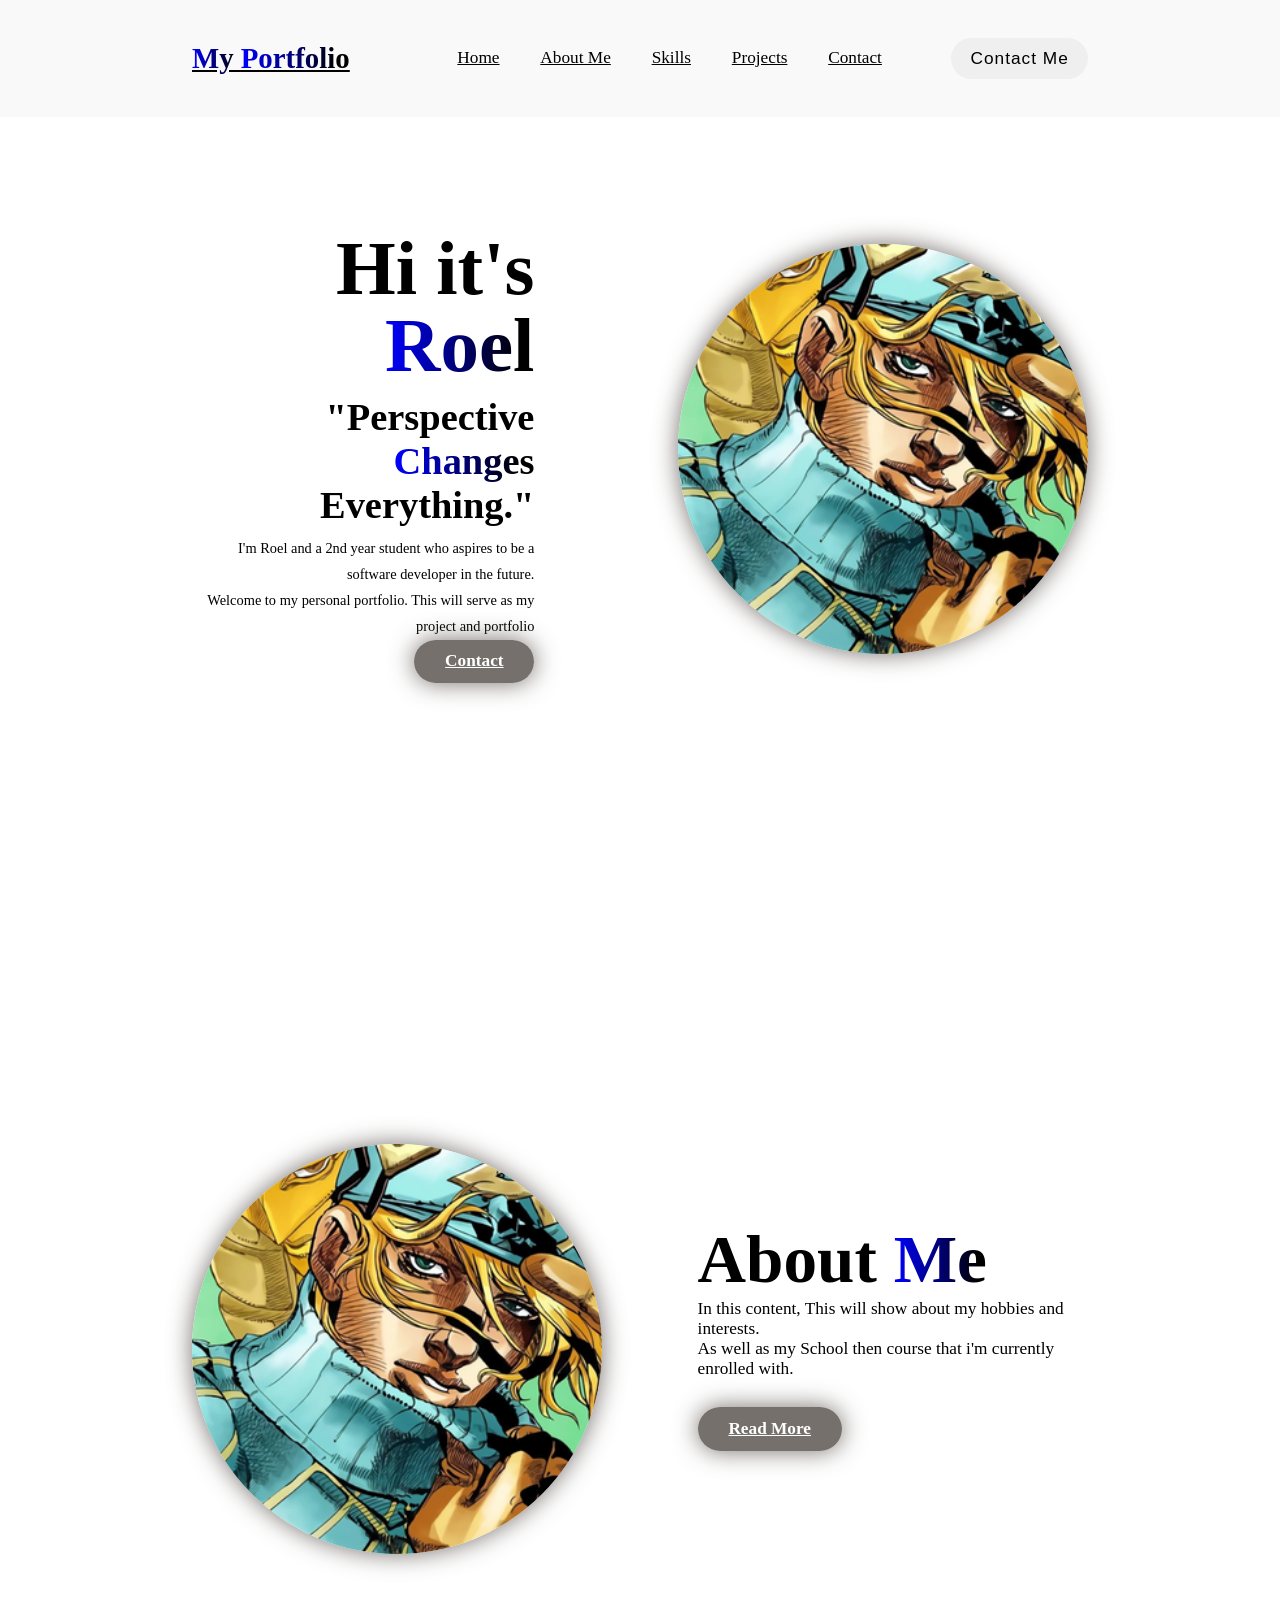
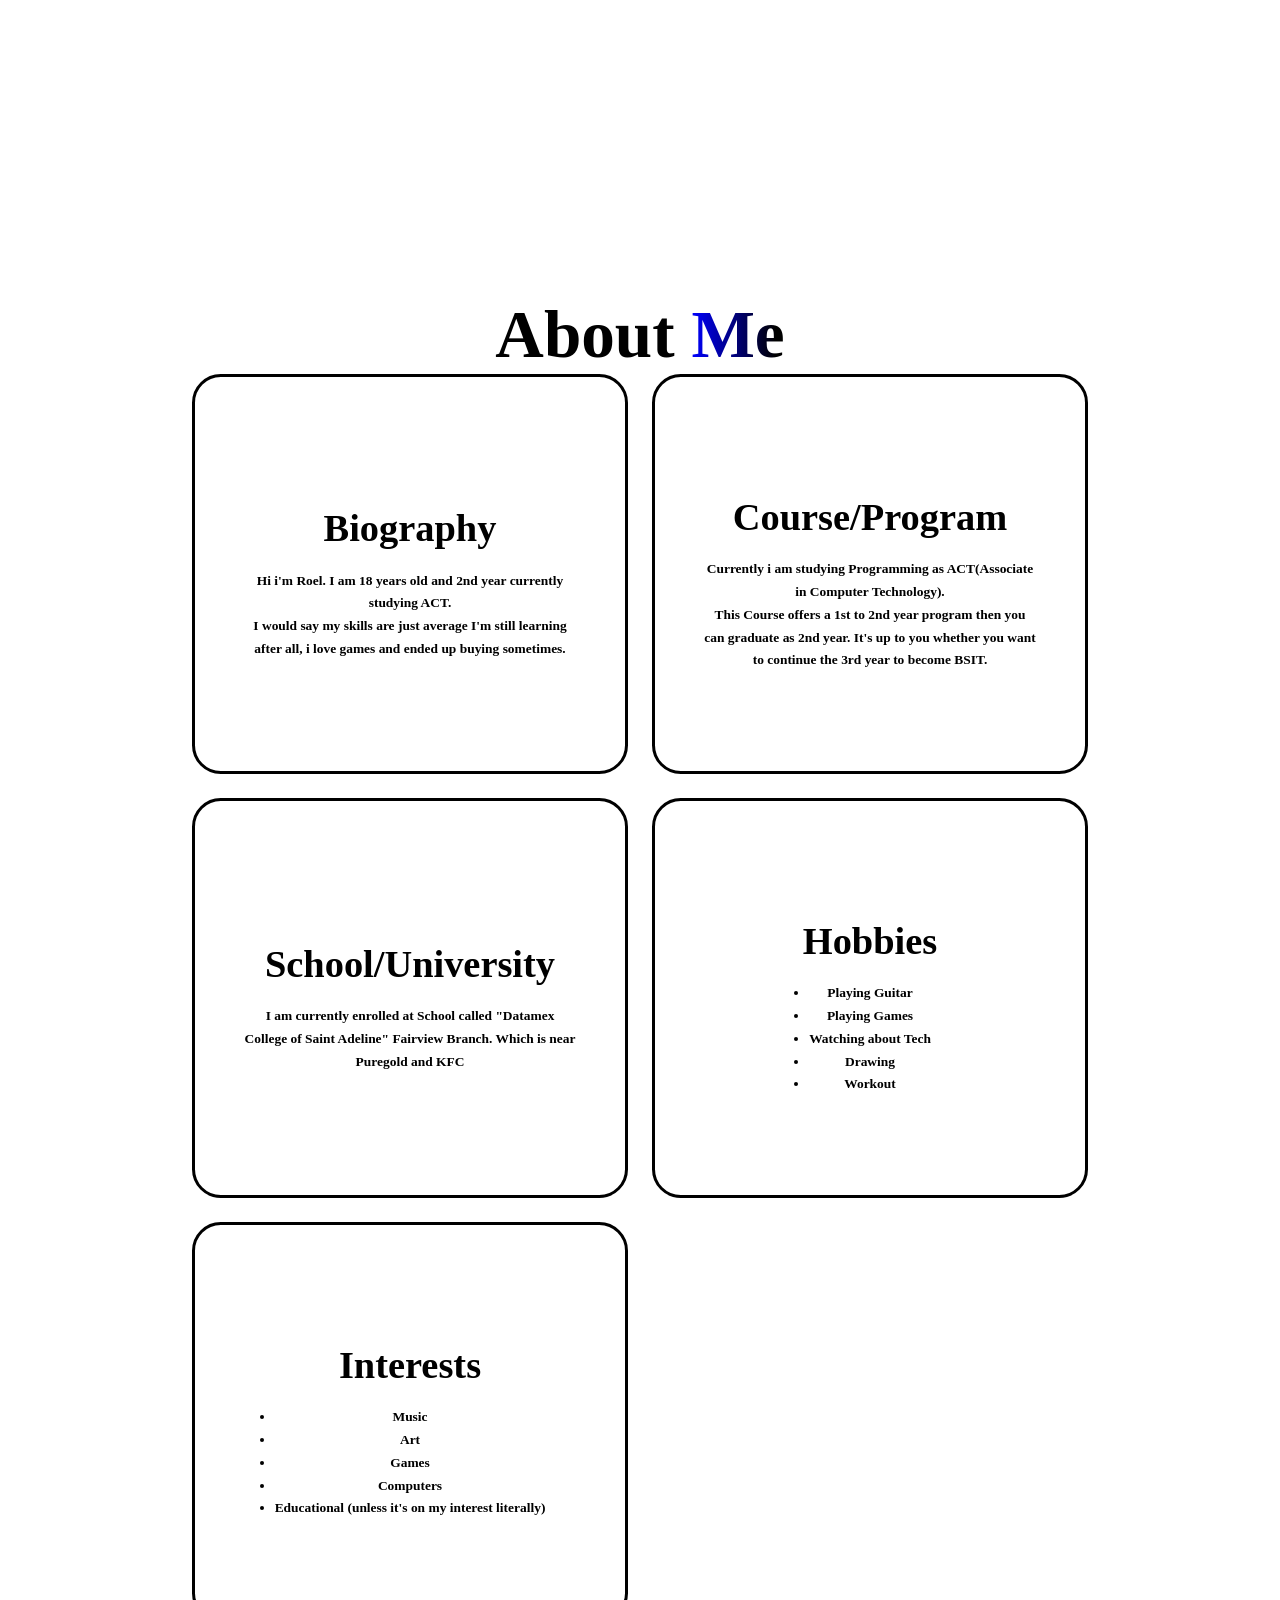
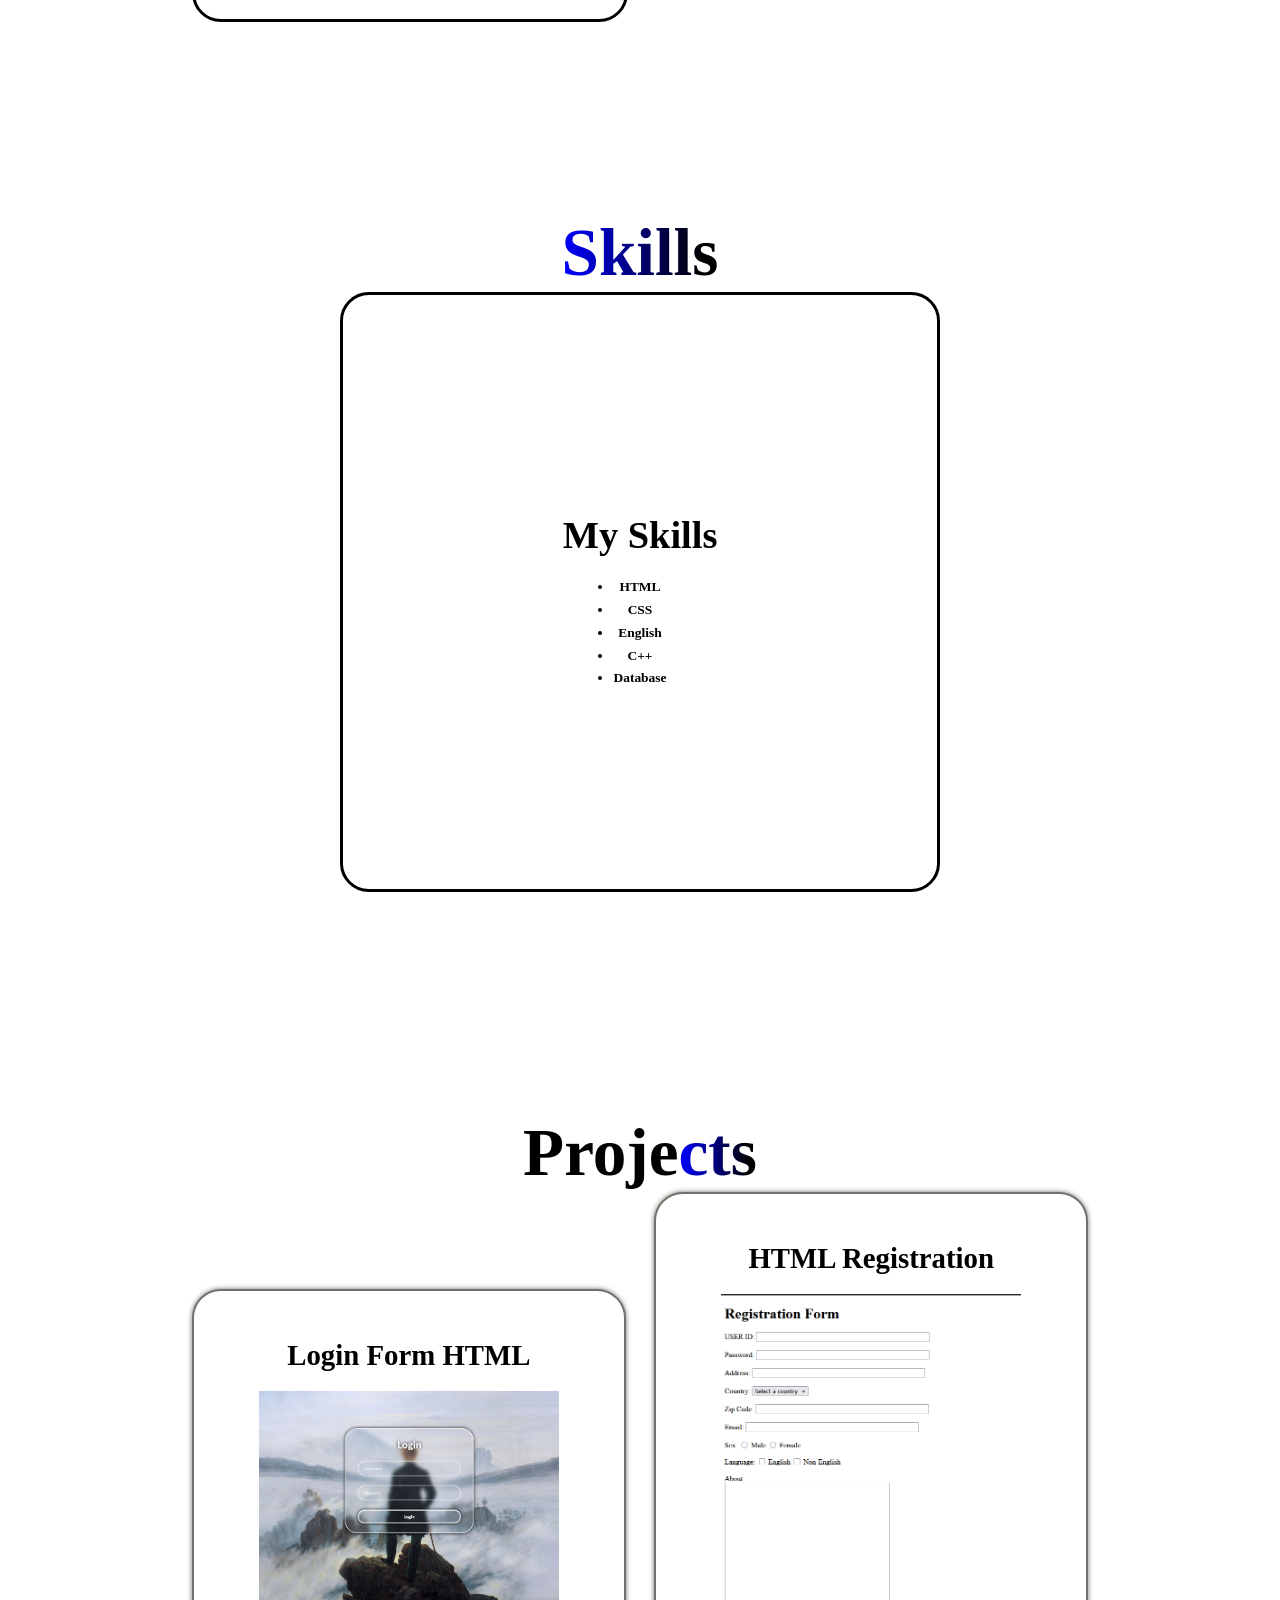
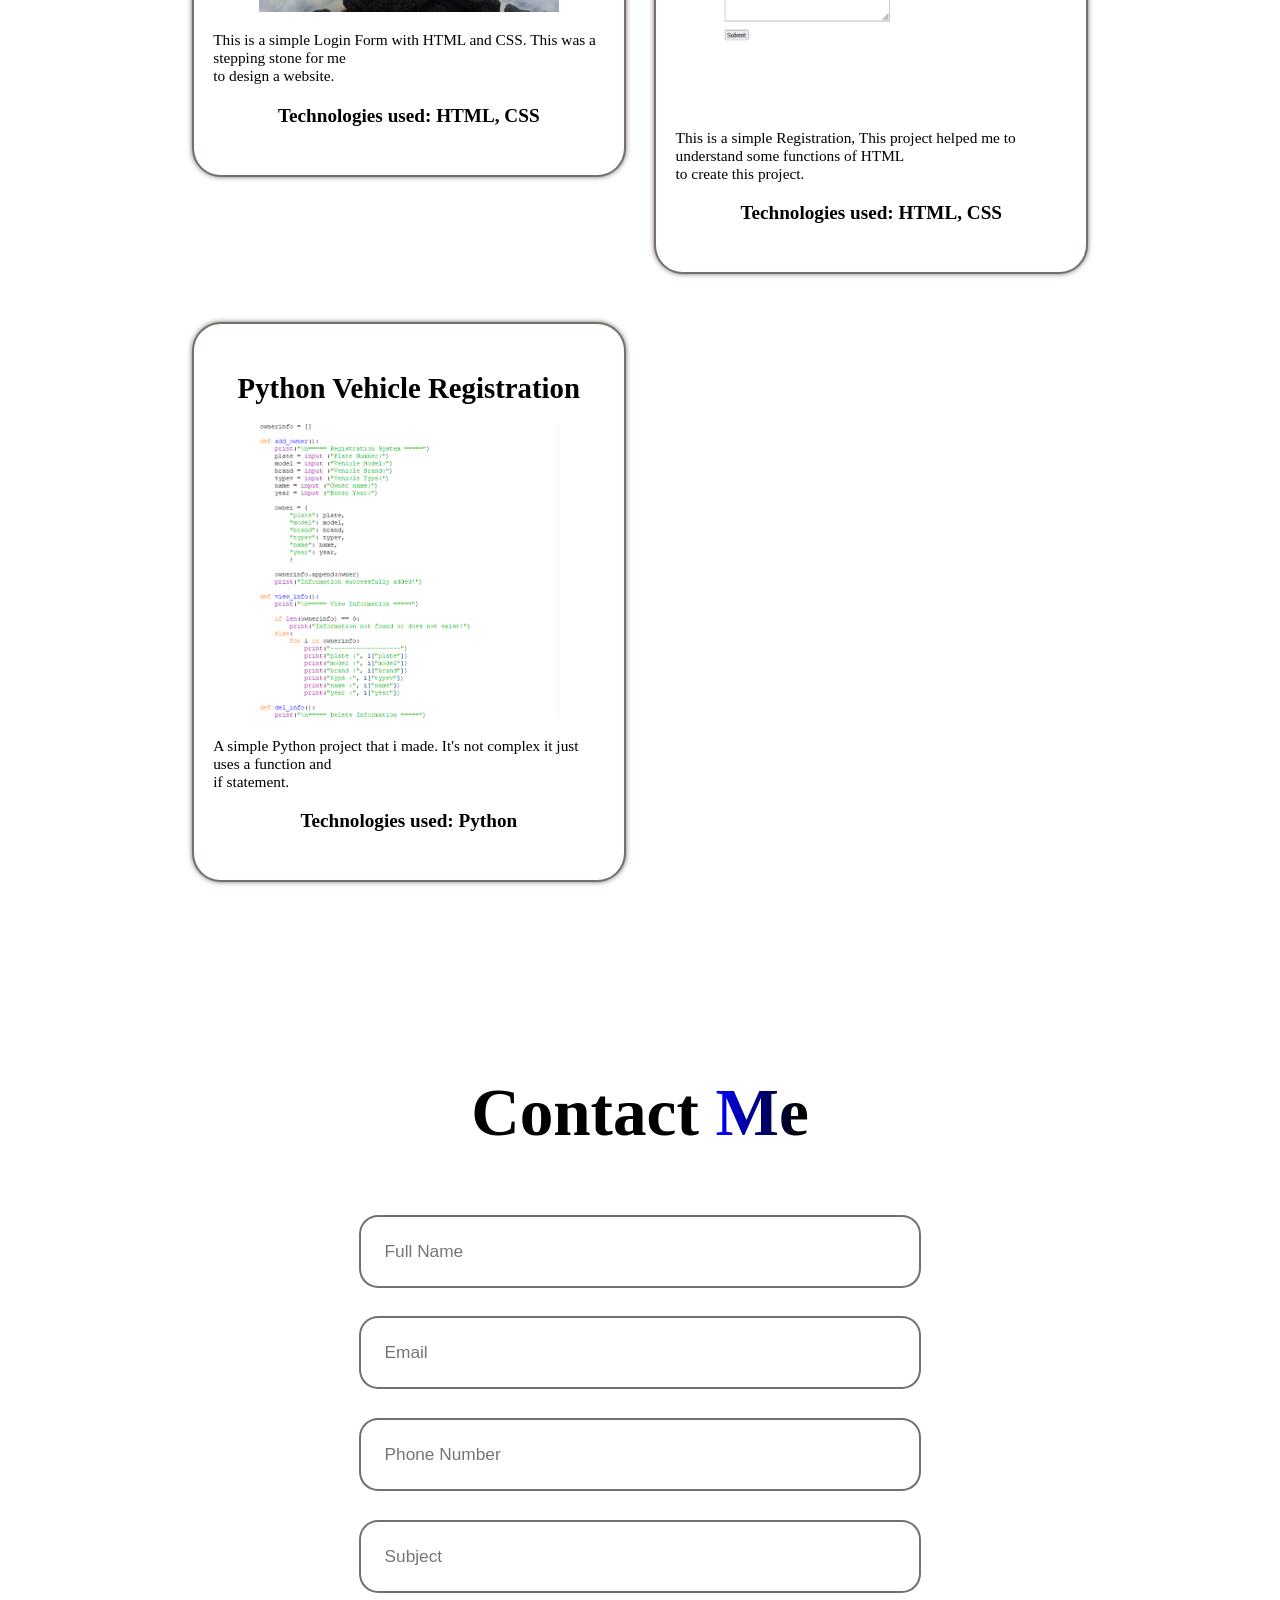
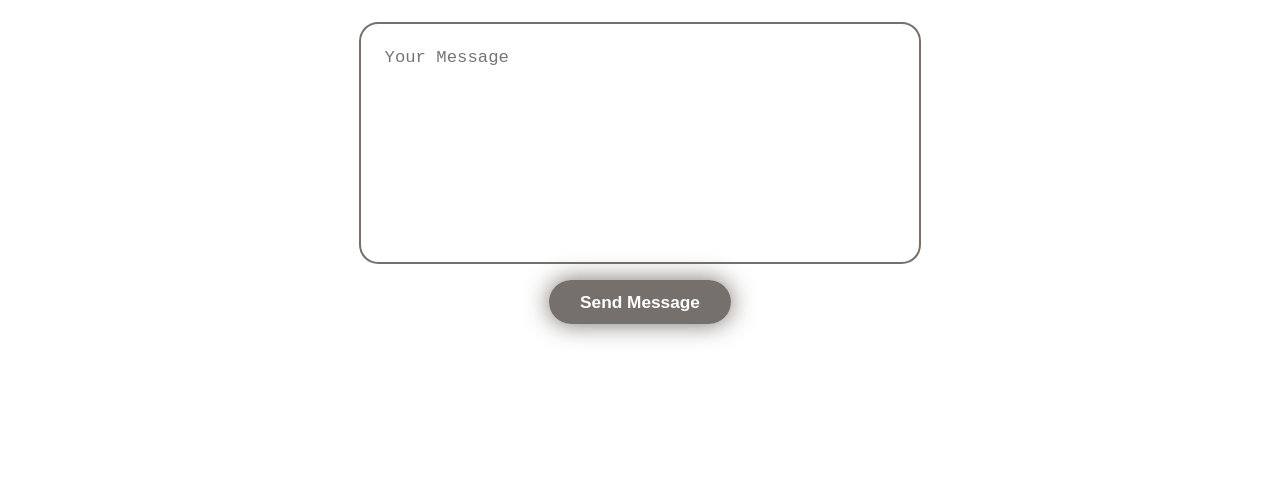
<file: index.html>
<!DOCTYPE html>
<html lang="en">
<head>
    <meta charset="UTF-8">
    <meta name="viewport" content="width=device-width, initial-scale=1.0">
    <title>My Portfolio</title>
    <link rel="stylesheet" href="style.css">
</head>
<body>
    <header class="header">
        <a href="#home" class="logo">
            <span>My </span><span>Portfolio</span>
        </a>

        <nav class="navbar">
            <a href="#home">Home</a>
            <a href="#about">About Me</a>
            <a href="#skills">Skills</a>
            <a href="#projects">Projects</a>
            <a href="#contact">Contact</a>
        </nav>

        <a href="#contact">
            <button class="contact-btn">Contact Me</button>
        </a>

    </header>

    <section class="home" id="home">
        <div class="home-content">
            <h1>Hi it's <span>Roel</span></h1>
            <h3>"Perspective <span>Changes </span> Everything."</h3>
            <p>I'm Roel and a 2nd year student who aspires to be a software developer in the future. <br> Welcome to my personal portfolio. This will serve as my project and portfolio</p>

            <div class="btn-group">
                <a href="#contact" class="btn">Contact</a>
            </div>
        </div>

        <div class="home-img">
            <img src="Screenshot 2026-10-11 160547.png" alt="">
        </div>
    </section>

    <section class="about" id="about">
        <div class="about-img">
            <img src="Screenshot 2026-10-11 160547.png" alt="">
        </div>

        <div class="about-content">
            <h2>About <span>Me</span></h2>
            <p>In this content, This will show about my hobbies and interests. <br> As well as my School then course that i'm currently enrolled with.</p>
            <a href="#about-content1" class="btn">Read More</a>
        </div>
    </section>

    <section id="about-content1" class="about-content1">

        <h2 class="heading">About <span>Me</span></h2>

        <div class="about-container">
            <div class="about-box">
                <div class="about-info">
                    <h4>Biography</h4>
                    <p>Hi i'm Roel. I am 18 years old and 2nd year currently studying ACT. <br> I would say my skills are just average
                        I'm still learning after all, i love games and ended up buying sometimes.
                    </p>
                </div>
            </div>

            <div class="about-box">
                <div class="about-info">
                    <h4>Course/Program</h4>
                    <p>Currently i am studying Programming as ACT(Associate in Computer Technology). <br>
                    This Course offers a 1st to 2nd year program then you can graduate as 2nd year. It's up to you whether you want to continue the 3rd year to become BSIT.</p>
                </div>
            </div>

            <div class="about-box">
                <div class="about-info">
                    <h4>School/University</h4>
                    <p>I am currently enrolled at School called "Datamex College of Saint Adeline" Fairview Branch. Which is near Puregold and KFC</p>
                </div>
            </div>

            <div class="about-box">
                <div class="about-info">
                    <h4>Hobbies</h4>
                        <ul>
                            <li>Playing Guitar</li>
                            <li>Playing Games</li>
                            <li>Watching about Tech</li>
                            <li>Drawing</li>
                            <li>Workout</li>
                        </ul>
                </div>
            </div>

            <div class="about-box">
                <div class="about-info">
                    <h4>Interests</h4>
                        <ul>
                            <li>Music</li>
                            <li>Art</li>
                            <li>Games</li>
                            <li>Computers</li>
                            <li>Educational (unless it's on my interest literally)</li>
                        </ul>
                </div>
            </div>
        </div>
    </section>
    
    <section class="skills" id="skills">

        <h2 class="heading"><span>Skills</span></h2>

        <div class="skills-container">
            <div class="skills-box">
                <div class="skills-info">
                    <h4>My Skills</h4>
                    <ul>
                        <li>HTML</li>
                        <li>CSS</li>
                        <li>English</li>
                        <li>C++</li>
                        <li>Database</li>
                    </ul>
                </div>
            </div>
        </div>
    </section>

    <section class="projects" id="projects">
        <h2 class="heading">Proje<span>cts</span></h2>

        <div class="project-box">
            <div class="project-card">
                <h3>Login Form HTML</h3>

                <img src="Screenshot 2026-10-16 161153.png" alt="">

                <p>
                    This is a simple Login Form with HTML and CSS. This was a stepping stone for me <br>
                    to design a website.
                </p>

                <h4>Technologies used: HTML, CSS</h4>
            </div>

            <div class="project-card">
                <h3>HTML Registration</h3>

                <img src="Screenshot 2026-09-26 212255.png" alt="">

                <p>
                    This is a simple Registration, This project helped me to understand some functions of HTML <br>
                    to create this project.
                </p>

                <h4>Technologies used: HTML, CSS</h4>
            </div>

            <div class="project-card">
                <h3>Python Vehicle Registration</h3>

                <img src="Screenshot 2026-10-16 161431.png" alt="">

                <p>
                    A simple Python project that i made. It's not complex it just uses a function and <br>
                    if statement.
                </p>

                <h4>Technologies used: Python </h4>
            </div>
        </div>
    </section>

    <section class="contact" id="contact">

        <h2 class="heading">Contact <span>Me</span></h2>
        <form action="#">
            <div class="input-group">
                <div class="input-box">
                    <input type="type" placeholder="Full Name">
                    <input type="email" placeholder="Email">
                </div>

                <div class="input-box">
                    <input type="number" placeholder="Phone Number">
                    <input type="text" placeholder="Subject">
                </div>

                <div class="input-group2">
                    <textarea name="" id="" placeholder="Your Message" cols="30" rows="10"></textarea>
                    <input type="submit" value="Send Message" class="btn">
                </div>
            </div>
        </form>
    </section>
</body>
</html>
</file>
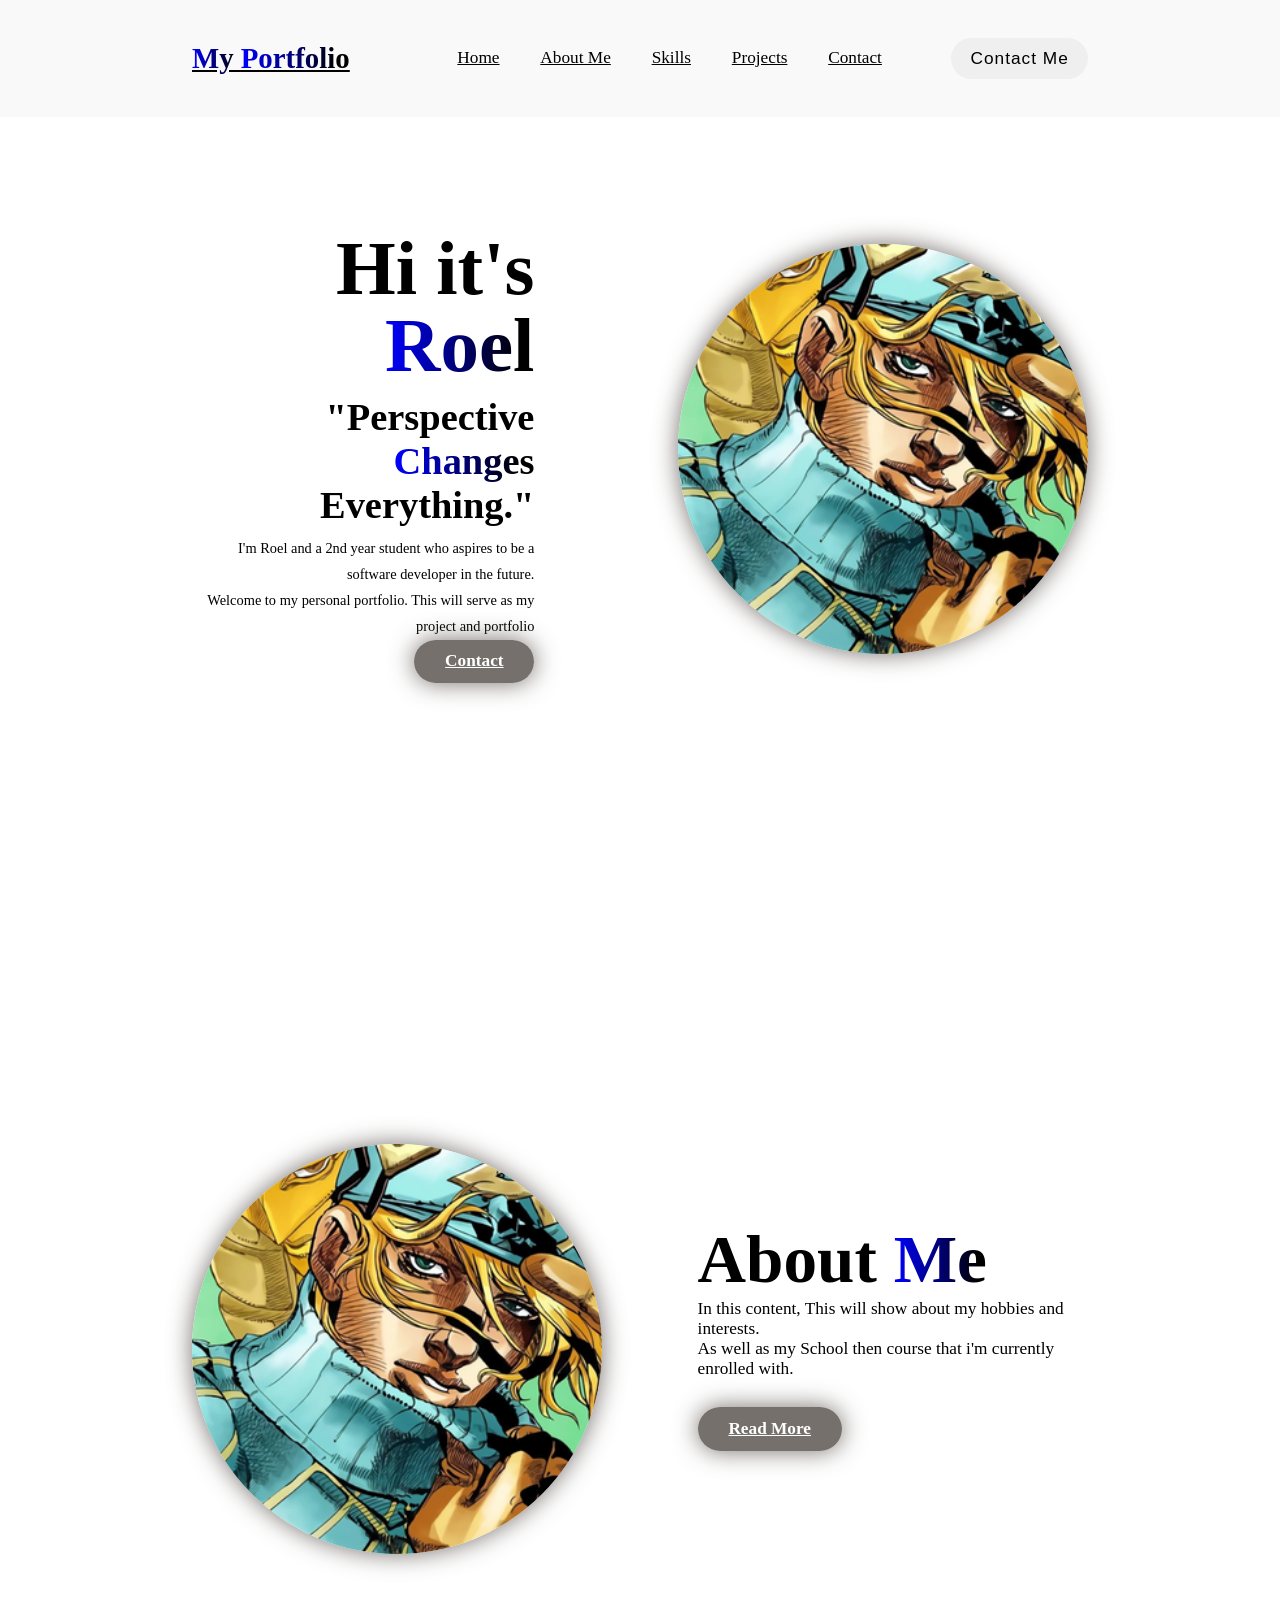
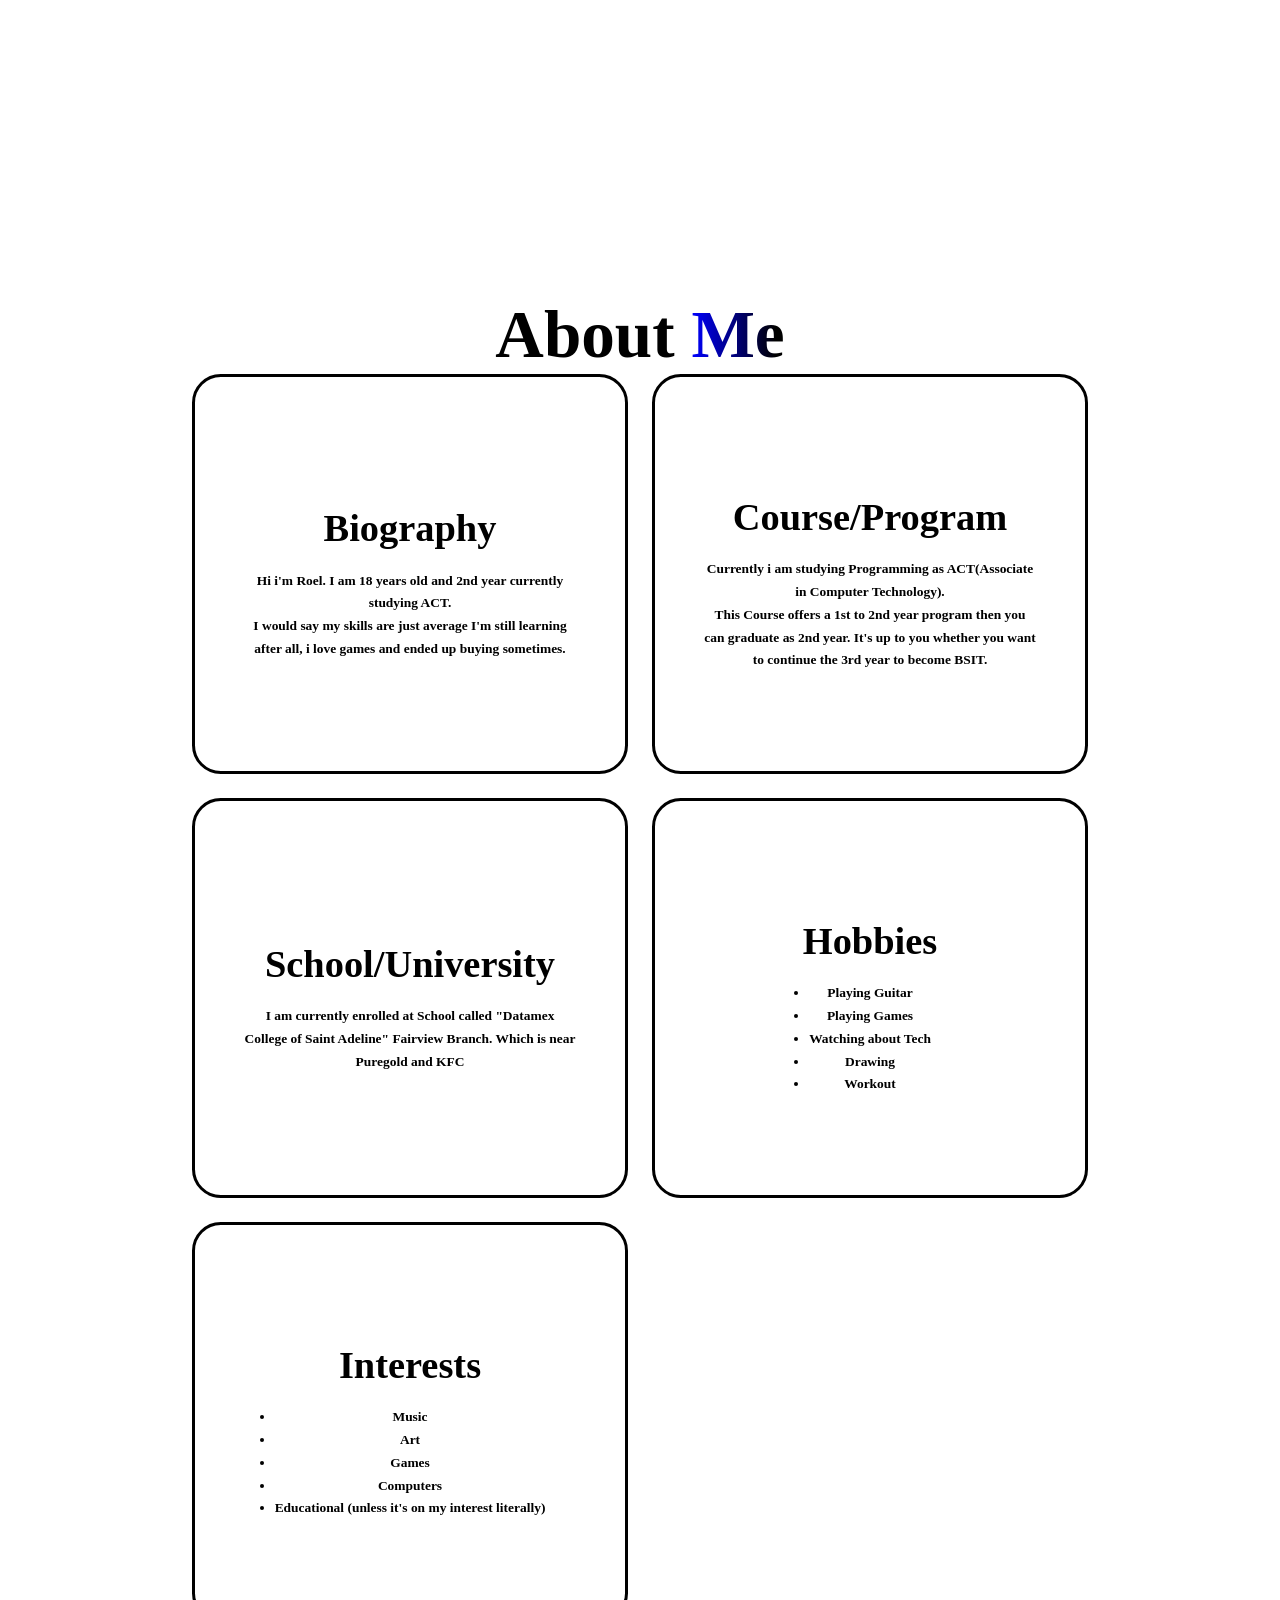
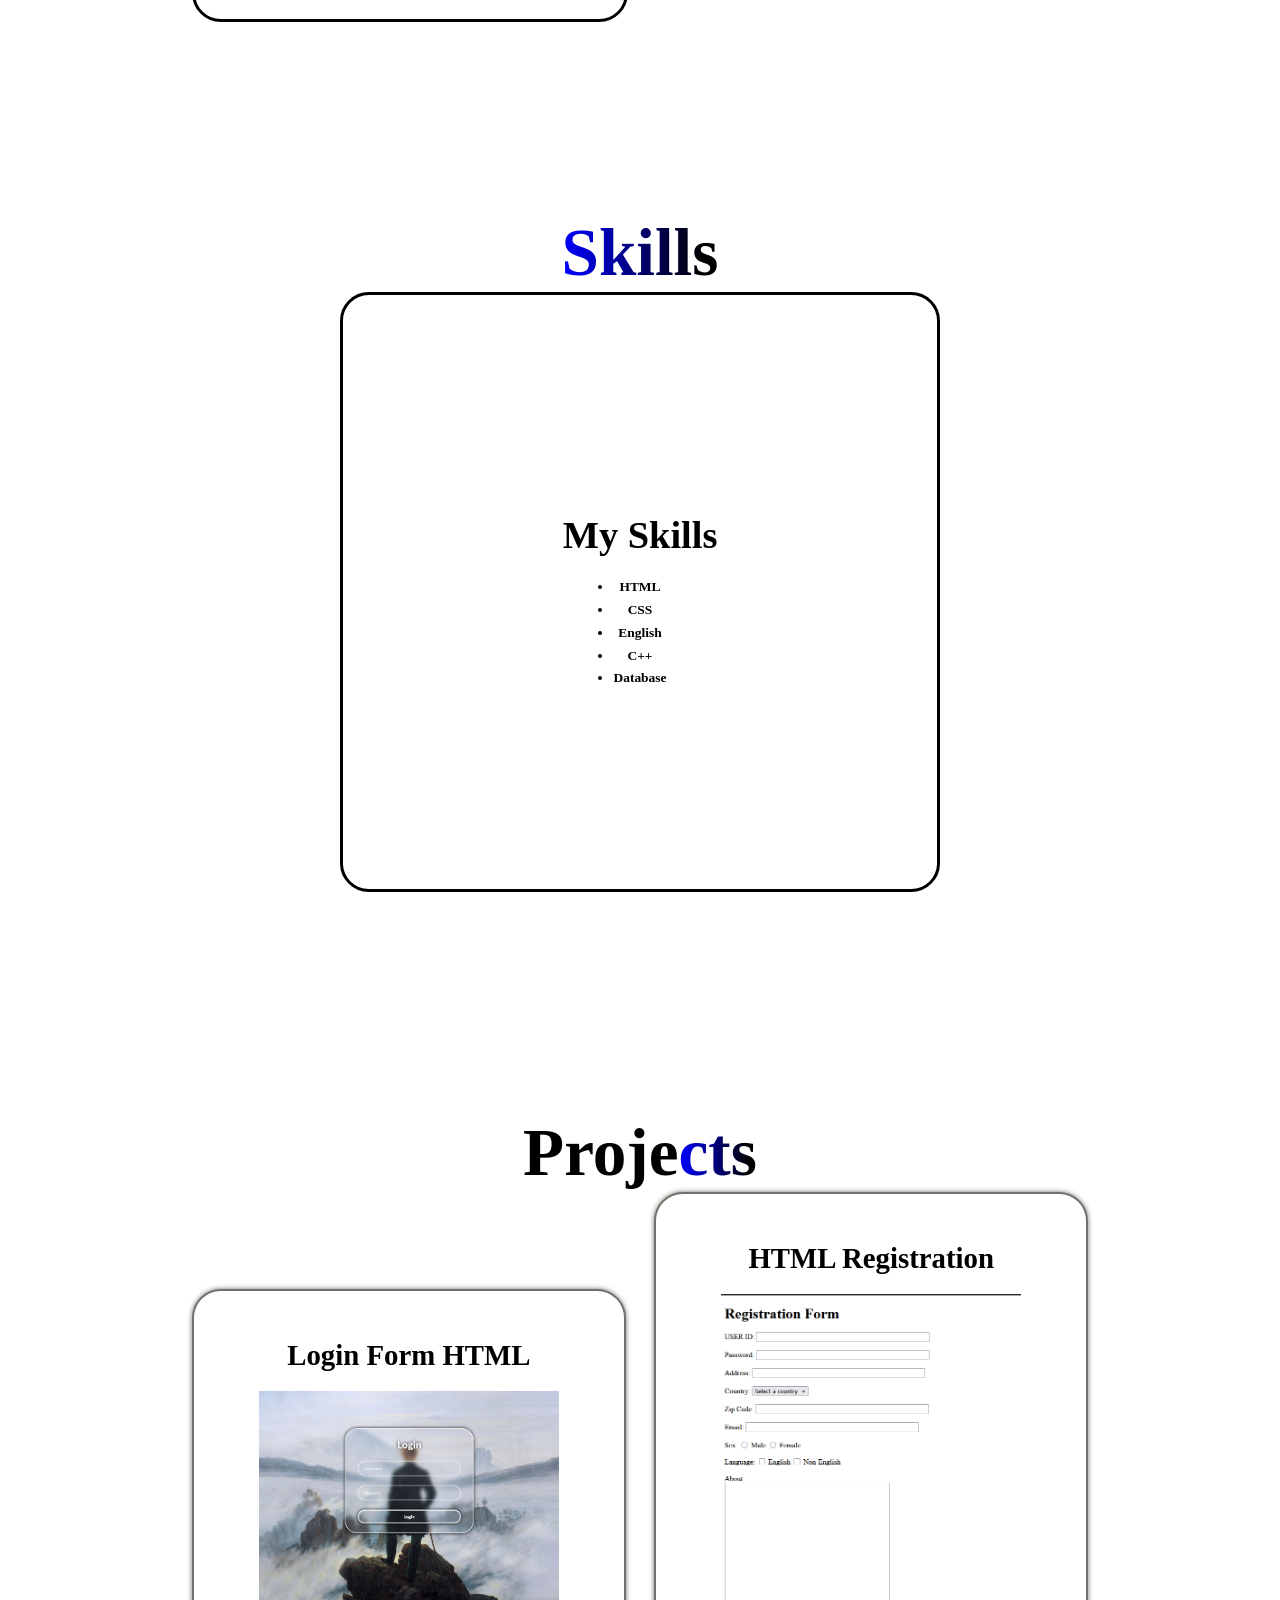
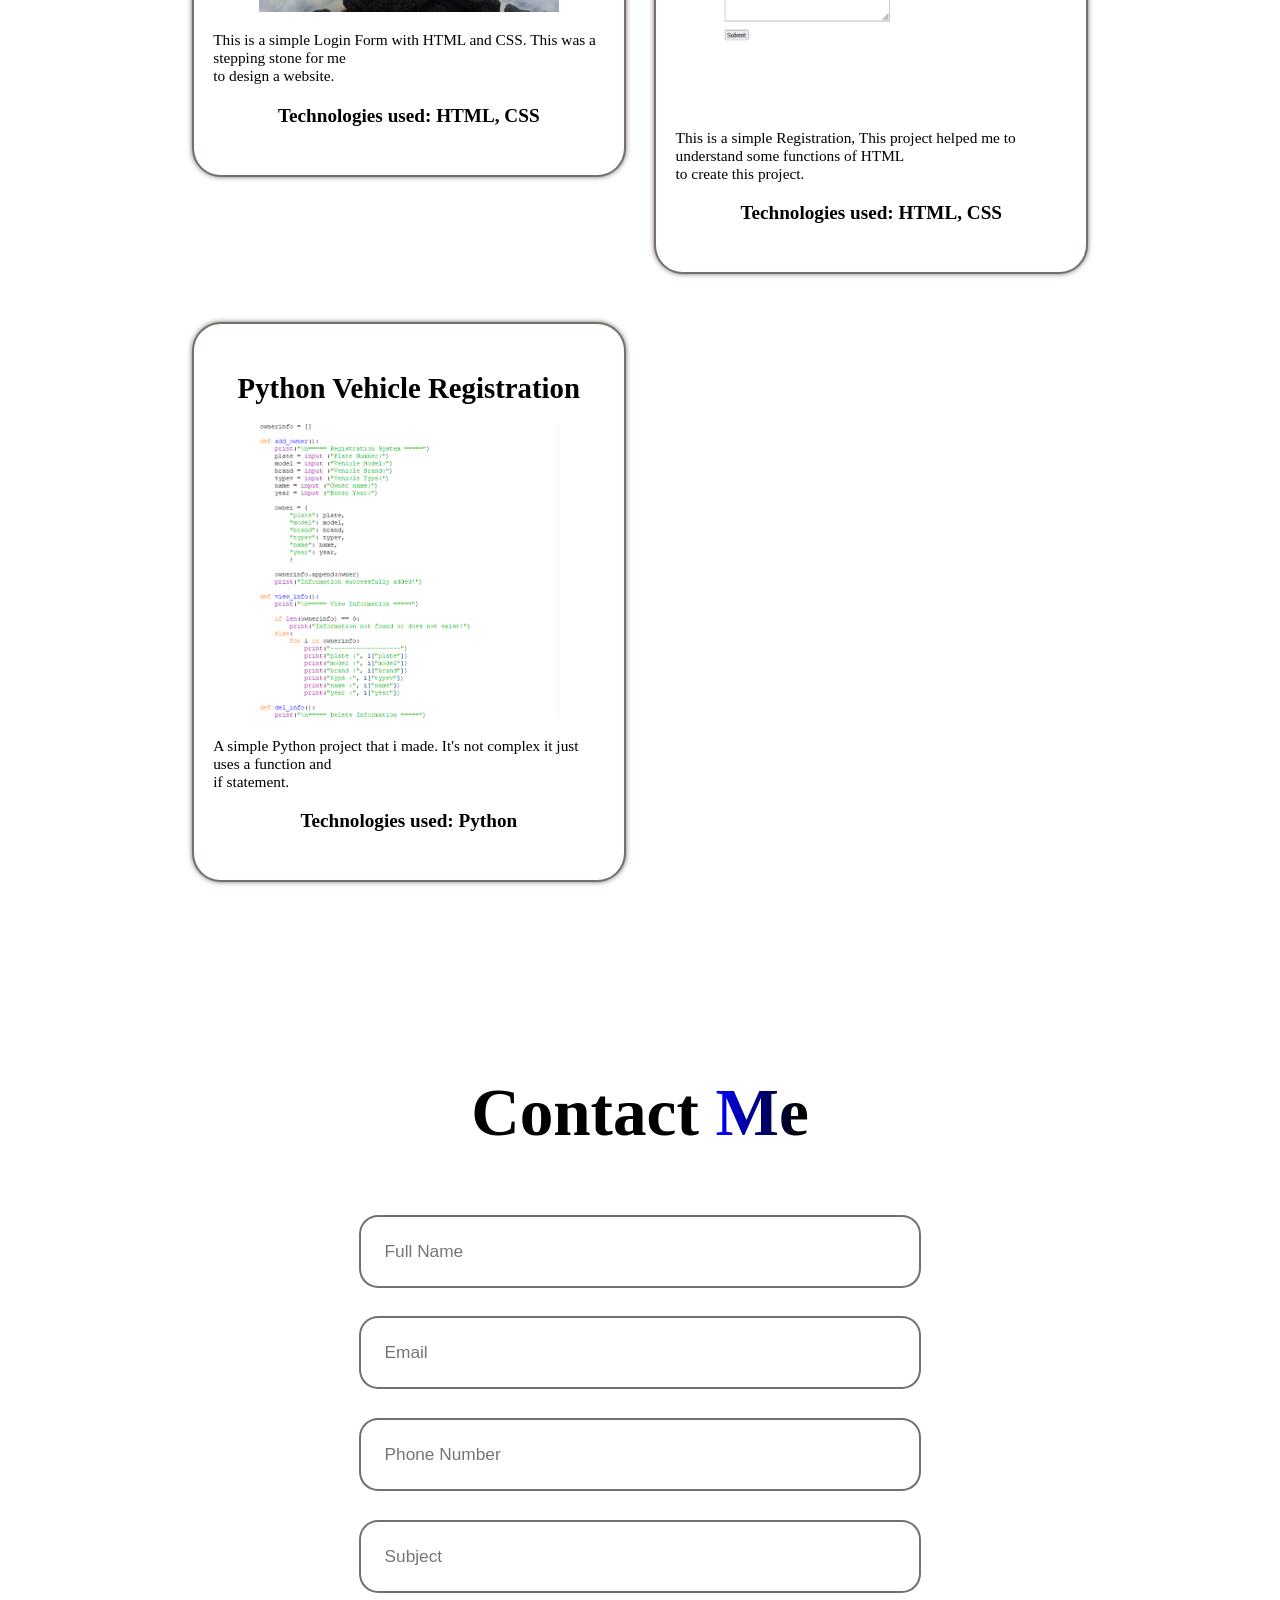
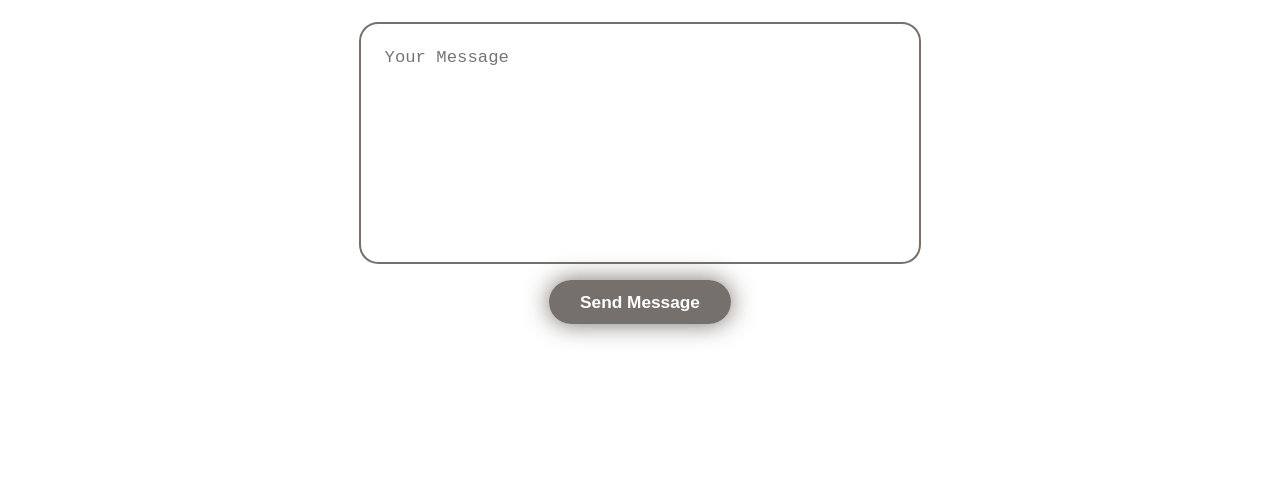
<file: portfolio.html>
<!DOCTYPE html>
<html lang="en">
<head>
    <meta charset="UTF-8">
    <meta name="viewport" content="width=device-width, initial-scale=1.0">
    <title>My Portfolio</title>
    <link rel="stylesheet" href="style.css">
</head>
<body>
    <header class="header">
        <a href="#home" class="logo">
            <span>My </span><span>Portfolio</span>
        </a>

        <nav class="navbar">
            <a href="#home">Home</a>
            <a href="#about">About Me</a>
            <a href="#skills">Skills</a>
            <a href="#projects">Projects</a>
            <a href="#contact">Contact</a>
        </nav>

        <a href="#contact">
            <button class="contact-btn">Contact Me</button>
        </a>

    </header>

    <section class="home" id="home">
        <div class="home-content">
            <h1>Hi it's <span>Roel</span></h1>
            <h3>"Perspective <span>Changes </span> Everything."</h3>
            <p>I'm Roel and a 2nd year student who aspires to be a software developer in the future. <br> Welcome to my personal portfolio. This will serve as my project and portfolio</p>

            <div class="btn-group">
                <a href="#contact" class="btn">Contact</a>
            </div>
        </div>

        <div class="home-img">
            <img src="Screenshot 2026-10-11 160547.png" alt="">
        </div>
    </section>

    <section class="about" id="about">
        <div class="about-img">
            <img src="Screenshot 2026-10-11 160547.png" alt="">
        </div>

        <div class="about-content">
            <h2>About <span>Me</span></h2>
            <p>In this content, This will show about my hobbies and interests. <br> As well as my School then course that i'm currently enrolled with.</p>
            <a href="#about-content1" class="btn">Read More</a>
        </div>
    </section>

    <section id="about-content1" class="about-content1">

        <h2 class="heading">About <span>Me</span></h2>

        <div class="about-container">
            <div class="about-box">
                <div class="about-info">
                    <h4>Biography</h4>
                    <p>Hi i'm Roel. I am 18 years old and 2nd year currently studying ACT. <br> I would say my skills are just average
                        I'm still learning after all, i love games and ended up buying sometimes.
                    </p>
                </div>
            </div>

            <div class="about-box">
                <div class="about-info">
                    <h4>Course/Program</h4>
                    <p>Currently i am studying Programming as ACT(Associate in Computer Technology). <br>
                    This Course offers a 1st to 2nd year program then you can graduate as 2nd year. It's up to you whether you want to continue the 3rd year to become BSIT.</p>
                </div>
            </div>

            <div class="about-box">
                <div class="about-info">
                    <h4>School/University</h4>
                    <p>I am currently enrolled at School called "Datamex College of Saint Adeline" Fairview Branch. Which is near Puregold and KFC</p>
                </div>
            </div>

            <div class="about-box">
                <div class="about-info">
                    <h4>Hobbies</h4>
                        <ul>
                            <li>Playing Guitar</li>
                            <li>Playing Games</li>
                            <li>Watching about Tech</li>
                            <li>Drawing</li>
                            <li>Workout</li>
                        </ul>
                </div>
            </div>

            <div class="about-box">
                <div class="about-info">
                    <h4>Interests</h4>
                        <ul>
                            <li>Music</li>
                            <li>Art</li>
                            <li>Games</li>
                            <li>Computers</li>
                            <li>Educational (unless it's on my interest literally)</li>
                        </ul>
                </div>
            </div>
        </div>
    </section>
    
    <section class="skills" id="skills">

        <h2 class="heading"><span>Skills</span></h2>

        <div class="skills-container">
            <div class="skills-box">
                <div class="skills-info">
                    <h4>My Skills</h4>
                    <ul>
                        <li>HTML</li>
                        <li>CSS</li>
                        <li>English</li>
                        <li>C++</li>
                        <li>Database</li>
                    </ul>
                </div>
            </div>
        </div>
    </section>

    <section class="projects" id="projects">
        <h2 class="heading">Proje<span>cts</span></h2>

        <div class="project-box">
            <div class="project-card">
                <h3>Login Form HTML</h3>

                <img src="Screenshot 2026-10-16 161153.png" alt="">

                <p>
                    This is a simple Login Form with HTML and CSS. This was a stepping stone for me <br>
                    to design a website.
                </p>

                <h4>Technologies used: HTML, CSS</h4>
            </div>

            <div class="project-card">
                <h3>HTML Registration</h3>

                <img src="Screenshot 2026-09-26 212255.png" alt="">

                <p>
                    This is a simple Registration, This project helped me to understand some functions of HTML <br>
                    to create this project.
                </p>

                <h4>Technologies used: HTML, CSS</h4>
            </div>

            <div class="project-card">
                <h3>Python Vehicle Registration</h3>

                <img src="Screenshot 2026-10-16 161431.png" alt="">

                <p>
                    A simple Python project that i made. It's not complex it just uses a function and <br>
                    if statement.
                </p>

                <h4>Technologies used: Python </h4>
            </div>
        </div>
    </section>

    <section class="contact" id="contact">

        <h2 class="heading">Contact <span>Me</span></h2>
        <form action="#">
            <div class="input-group">
                <div class="input-box">
                    <input type="type" placeholder="Full Name">
                    <input type="email" placeholder="Email">
                </div>

                <div class="input-box">
                    <input type="number" placeholder="Phone Number">
                    <input type="text" placeholder="Subject">
                </div>

                <div class="input-group2">
                    <textarea name="" id="" placeholder="Your Message" cols="30" rows="10"></textarea>
                    <input type="submit" value="Send Message" class="btn">
                </div>
            </div>
        </form>
    </section>
</body>
</html>
</file>
<file: style.css>
:root{
    --text-color:black;
    --background-color: white;
    --second-bg-color: white;
    --main-color: #615b56de;
    
}

html{
    font-size: 60%;
    overflow-x: hidden;
    scroll-behavior: smooth;
}

*{
    margin: 0;
    padding: 0;
    box-sizing: border-box;
}

body{
    background: var(--background-color);
    color: var(--text-color);
}

.header{
    position: fixed;
    width: 100%;
    top: 0;
    padding: 4rem 15%;
    background: rgba(235, 234, 234, 0.3);
    backdrop-filter: blur(10px);
    display: flex;
    justify-content: space-between;
    align-items: center;
}

#menu-icon{
    font-size: 3.5rem;
    color: var(--main-color);
    display: none;
}

.logo{
    font-size: 3rem;
    color: var(--text-color);
    font-weight: 800;
    cursor: pointer;
    transition: 0.3s ease-in-out;
}

.logo:hover{
    transform: scale(1.1);
}

span{
    background: linear-gradient(270deg,
    black 10%, blue 100%
    );
    background-clip: text;
    color: transparent;
}



.navbar a{
    font-size: 1.8rem;
    color: var(--text-color);
    font-weight: 500;
    margin-left: 4rem;
    transition: 0.3s ease-in-out;
    border-bottom: 3px solid transparent;
}

.navbar a:hover{
    color: var(--main-color);
    border-bottom: 3px solid var(--main-color);
}

.contact-btn{
    font-size: 1.8rem;
    padding: 1rem 2rem;
    border-radius: 3rem;
    letter-spacing: 1px;
    cursor: pointer;
    transition: 0.3s ease-in-out;
    color: black;
    border: none;
    text-wrap: nowrap;
}

.contact-btn:hover{
    transform: scale(1.05);
}

section{
    min-height: 100vh;
    padding: 10rem 15%;
}

.home{
    display: flex;
    align-items: center;
    justify-content: center;
    gap: 15rem;
}

.home-content{
    display: flex;
    flex-direction: column;
    align-items: flex-end;
    text-align: right;
}

.home-content h1{
    font-size: 8rem;
    font-weight: 700;
    margin-top: 1.5rem;
    line-height: 1;
}

.home-content h3{
    margin: 1rem 0;
    font-size: 4rem;
}

.home-content p{
    font-size: 1.5rem;
    font-weight: 500;
    line-height: 1.8;
}

.home-img img{
    width: 32vw;
    height: 32vw;
    border-radius: 50%;
    box-shadow: 0 0 25px var(--main-color);
    transition: 0.4s ease-in-out;
    object-fit: cover;
}

.home-img img:hover{
    box-shadow: 0 0 25px var(--main-color), 0 0 50px var(--main-color), 0 0 100px var(--main-color);
}

.about{
    display: flex;
    justify-content: center;
    align-items: center;
    gap: 10rem;
    background: var(var(--second-bg-color));
}

.about-img img{
    width: 32vw;
    height: 32vw;
    border-radius: 50%;
    box-shadow: 0 0 25px var(--main-color);
    transition: 0.4s ease-in-out;
    object-fit: cover;
}

.about-img img:hover{
    box-shadow: 0 0 25px var(--main-color), 0 0 50px var(--main-color), 0 0 100px var(--main-color);
}

.about-content h2{
    font-size: 7rem;
    text-align: left;
}

.about-content .btn{
    margin: 3rem 0;
}

.about-content p{
    font-size: 1.8rem;
}

.btn{
    display: inline-block;
    padding: 1rem 3rem;
    background-color: var(--main-color);
    box-shadow: 0 0 25px var(--main-color);
    border-radius: 3rem;
    font-size: 1.8rem;
    color: white;
    border: 2px solid transparent;
    font-weight: 600;
    transition: 0.4 ease-in-out;
}

.btn:hover{
    transform: scale(1.05);
    box-shadow: 0 0 25px var(--main-color), 0 0 50px var(--main-color);
}

.btn-group{
    display: flex;
    gap: 1.5rem;
}

.about-content1{
    background-color: var(--background-color);
    color: black;
}

.about-content1 h2{
    text-align: center;
    font-size: 7rem;
    color: var(--text-color);
}

.about-container{
    display: grid;
    grid-template-columns: repeat(auto-fit, minmax(300px, 1fr));
    align-items: center;
    gap: 2.5rem;
}

.about-box{
    display: flex;
    align-items: center;
    justify-content: center;
    background-color: var(--background-color);
    height: 400px;
    border-radius: 3rem;
    cursor: pointer;
    border: 3px solid;
    transition: 0.4s ease-in-out;
}

.about-box:hover{
    background: var(--second-bg-color);
    color: var(--main-color);
    border: 5px solid var(--main-color);
    transform: scale(1.03);
}

.about-info{
    display: flex;
    justify-content: center;
    align-items: center;
    text-align: center;
    flex-direction: column;
    padding: 5rem;
}

.about-info h4{
    font-size: 4rem;
    margin: 2rem 0;
    font-weight: 800;
}

.about-info p{
    font-size: 1.4rem;
    font-weight: 600;
    line-height: 1.7;
}

.about-info ul{
    font-size: 1.4rem;
    font-weight: 600;
    line-height: 1.7;
}

.skills{
    background-color: var(--background-color);
    color: black;
}

.skills h2{
    font-size: 7rem;
    text-align: center;
    color: var(--text-color);
}

.skills-container{
    display: grid;
    grid-template-columns: repeat(auto-fit, minmax(300px, 1fr));
    align-items: center;
    gap: 2.5rem;
}

.skills-box{
    display: flex;
    align-items: center;
    justify-content: center;
    background-color: var(--background-color);
    height: 600px;
    max-width: 600px;
    width: 100%;
    margin: 0 auto;
    border-radius: 3rem;
    cursor: pointer;
    border: 3px solid;
    transition: 0.4s ease-in-out;
}

.skills-box:hover{
    background: var(--second-bg-color);
    color: var(--main-color);
    border: 5px solid var(--main-color);
    transform: scale(1.03);
}

.skills-info{
    display: flex;
    justify-content: center;
    align-items: center;
    text-align: center;
    flex-direction: column;
    padding: 5rem;
}

.skills-info h4{
    font-size: 4rem;
    margin: 2rem 0;
    font-weight: 800;
}

.skills-info ul{
    font-size: 1.4rem;
    font-weight: 600;
    line-height: 1.7;
}

.projects{
    background-color: var(--second-bg-color);
}

.projects h2{
    font-size: 7rem;
    text-align: center;
}

.project-box{
    display: grid;
    grid-template-columns: repeat(auto-fit, minmax(300px, 1fr));
    place-items: center;
    gap: 3rem;
    row-gap: 5rem;
    margin: 0 auto;
    width: 100%;
}

.project-card{
    display: flex;
    flex-direction: column;
    align-items: center;
    justify-content: center;
    background-color: var(--background-color);
    border: 2px solid var(--main-color);
    border-radius: 3rem;
    gap: 2rem;
    padding: 5rem 2rem;
    overflow: hidden;
    cursor: pointer;
    box-shadow: 0 0 5px var(--main-color);
    transition: 0.3 ease;
}

.project-card:hover{
    box-shadow: 0 0 25px var(--main-color), 0 0 50px var(--main-color);
    transform: scale(1.02);
}

.project-card img{
    max-width: 300px;
    border-width: 2em;
    object-fit: cover;
}

.project-card h3{
    font-size: 3rem;
}

.project-box p{
    font-size: 1.6rem;
}

.project-box h4{
    font-size: 2rem;
}

.contact{
    background-color: var(--background-color);
}

.contact h2{
    margin-bottom: 3rem;
    color: var(--text-color);
    text-align: center;
    font-size: 7rem;
}

.contact form{
    display: flex;
    align-items: center;
    justify-content: center;
    gap: 3rem;
    margin: 5rem 0;
    text-align: center;
}

.contact form .input-box input,
.contact form textarea{
    width: 100%;
    padding: 2.5rem;
    font-size: 1.8rem;
    color: var(--text-color);
    background-color: var(--background-color);
    margin: 1.5rem 0;
    resize: none;
    border: 2px solid var(--main-color);
    border-radius: 2rem;
}
</file>
